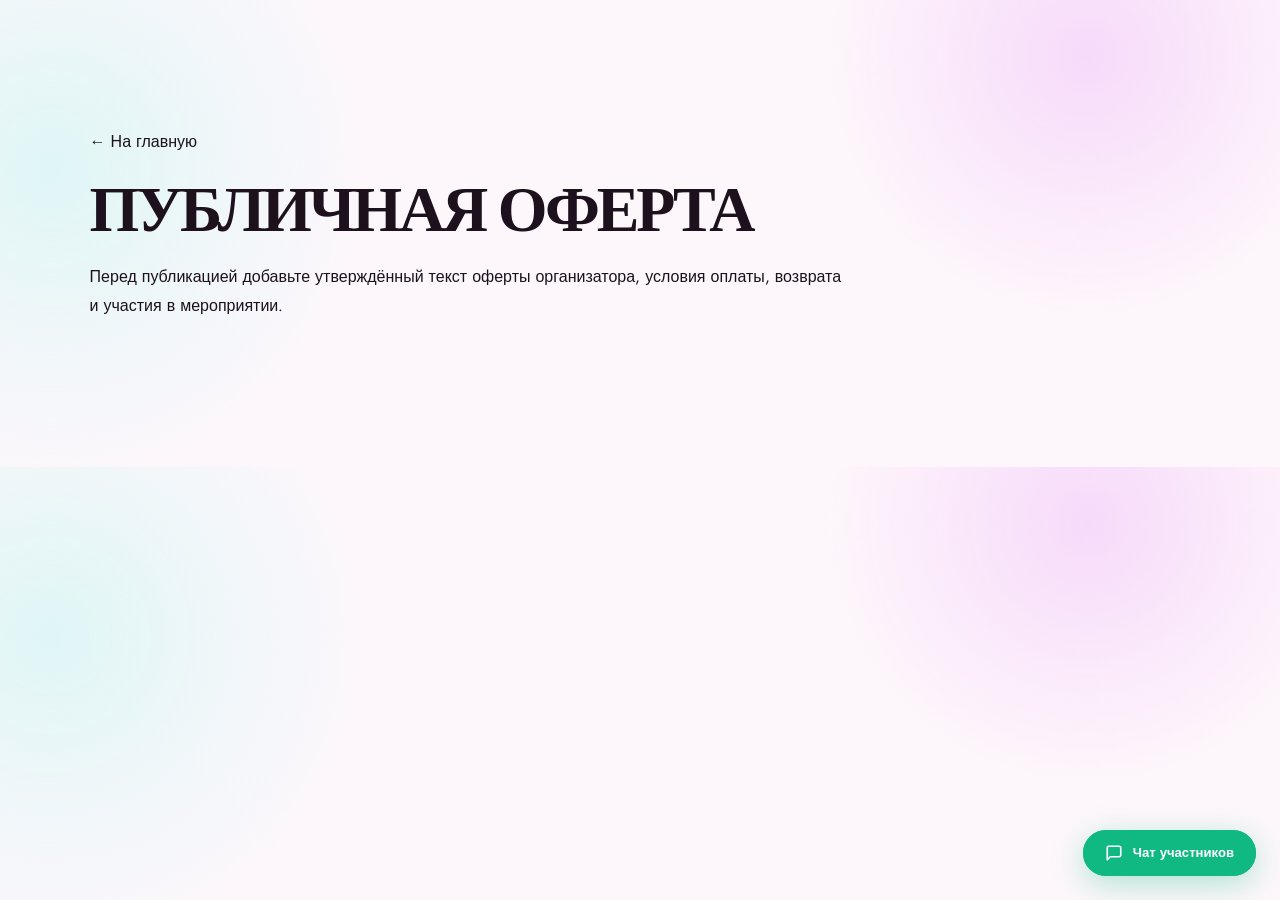
<file: oferta.html>
<!doctype html><html lang="ru"><head>
  <meta charset="UTF-8">
  <meta name="viewport" content="width=device-width, initial-scale=1">
  <!-- Yandex.Metrika counter -->
  <script type="text/javascript">
      (function(m,e,t,r,i,k,a){
          m[i]=m[i]||function(){(m[i].a=m[i].a||[]).push(arguments)};
          m[i].l=1*new Date();
          for (var j = 0; j < document.scripts.length; j++) {if (document.scripts[j].src === r) { return; }}
          k=e.createElement(t),a=e.getElementsByTagName(t)[0],k.async=1,k.src=r,a.parentNode.insertBefore(k,a)
      })(window, document,'script','https://mc.yandex.ru/metrika/tag.js?id=110084527', 'ym');
      ym(110084527, 'init', {ssr:true, webvisor:true, clickmap:true, ecommerce:"dataLayer", referrer: document.referrer, url: location.href, accurateTrackBounce:true, trackLinks:true});
  </script>
  <noscript><div><img src="https://mc.yandex.ru/watch/110084527" style="position:absolute; left:-9999px;" alt="" /></div></noscript>
  <!-- /Yandex.Metrika counter -->
  <title>Публичная оферта — Уик-энд с АУРУМ</title>
  <meta name="description" content="Публичная оферта на участие в психологическом уикенде «Уик-энд с АУРУМ» 25–26 июля на курорте «Утёс», Чебаркуль.">
  <link rel="canonical" href="https://events-aurum.ru/oferta.html">
  <link rel="icon" type="image/svg+xml" href="favicon.svg">
  <link rel="stylesheet" href="css/style.css">
</head><body><main class="section"><a href="index.html">← На главную</a><h1 class="display" style="font-size:4rem">Публичная оферта</h1><p style="max-width:760px;line-height:1.8">Перед публикацией добавьте утверждённый текст оферты организатора, условия оплаты, возврата и участия в мероприятии.</p></main>
  <a class="vk-chat-btn" href="https://vk.me/join/miIJRsCC1pBMFJV9HlQD8tX1qz9hsE_Q5Wo=" target="_blank" rel="noopener noreferrer" aria-label="Открыть чат участников в VK">
    <svg width="18" height="18" viewBox="0 0 24 24" fill="none" stroke="currentColor" stroke-width="2.2" stroke-linecap="round" stroke-linejoin="round" aria-hidden="true"><path d="M21 15a2 2 0 0 1-2 2H7l-4 4V5a2 2 0 0 1 2-2h14a2 2 0 0 1 2 2z"/></svg>
    <span class="vk-btn-text">Чат участников</span>
  </a>
</body></html>
</file>
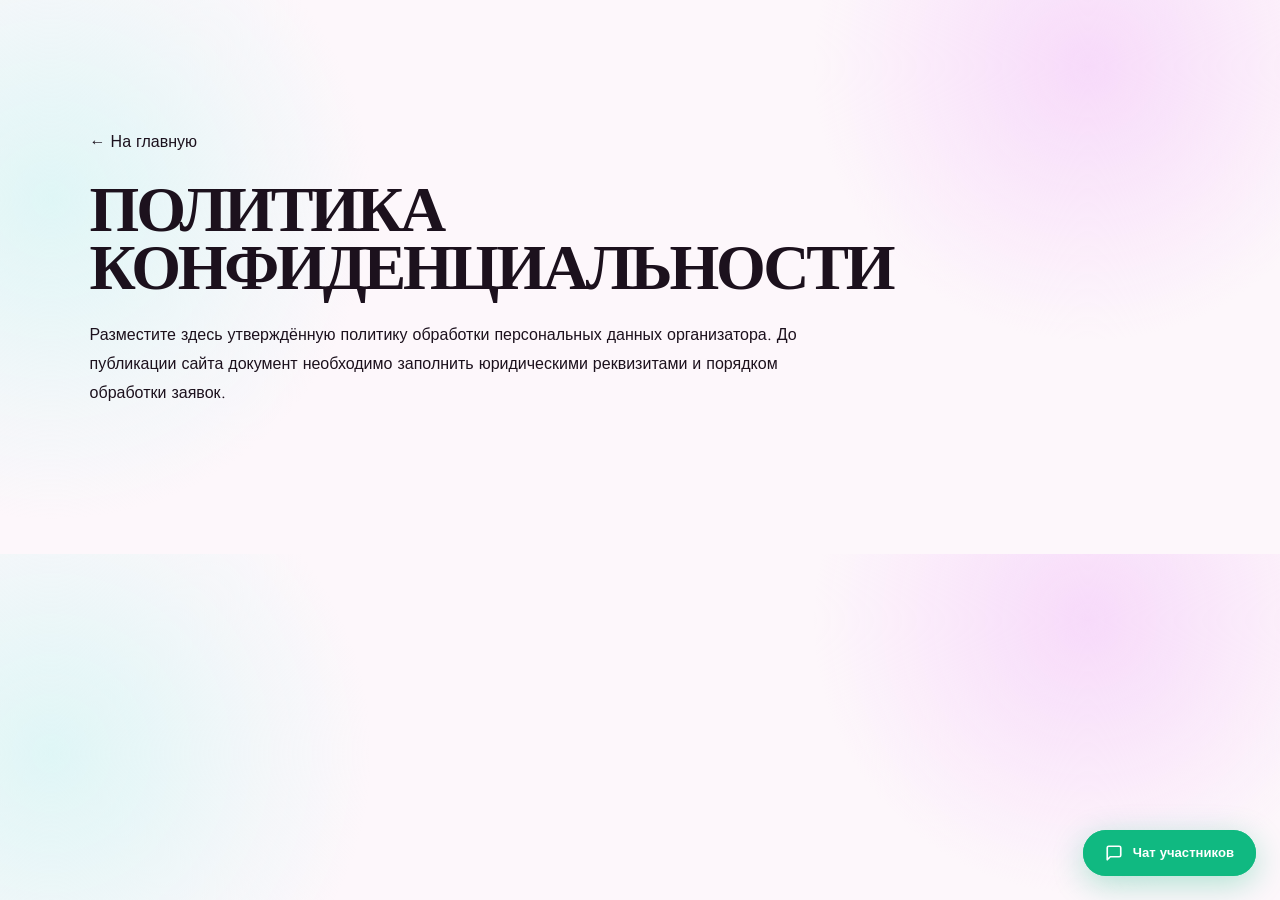
<file: privacy.html>
<!doctype html><html lang="ru"><head>
  <meta charset="UTF-8">
  <meta name="viewport" content="width=device-width, initial-scale=1">
  <!-- Yandex.Metrika counter -->
  <script type="text/javascript">
      (function(m,e,t,r,i,k,a){
          m[i]=m[i]||function(){(m[i].a=m[i].a||[]).push(arguments)};
          m[i].l=1*new Date();
          for (var j = 0; j < document.scripts.length; j++) {if (document.scripts[j].src === r) { return; }}
          k=e.createElement(t),a=e.getElementsByTagName(t)[0],k.async=1,k.src=r,a.parentNode.insertBefore(k,a)
      })(window, document,'script','https://mc.yandex.ru/metrika/tag.js?id=110084527', 'ym');
      ym(110084527, 'init', {ssr:true, webvisor:true, clickmap:true, ecommerce:"dataLayer", referrer: document.referrer, url: location.href, accurateTrackBounce:true, trackLinks:true});
  </script>
  <noscript><div><img src="https://mc.yandex.ru/watch/110084527" style="position:absolute; left:-9999px;" alt="" /></div></noscript>
  <!-- /Yandex.Metrika counter -->
  <title>Политика конфиденциальности — Уик-энд с АУРУМ</title>
  <meta name="description" content="Политика обработки персональных данных Института психологии и развития «АУРУМ».">
  <link rel="canonical" href="https://events-aurum.ru/privacy.html">
  <link rel="icon" type="image/svg+xml" href="favicon.svg">
  <link rel="stylesheet" href="css/style.css">
</head><body><main class="section"><a href="index.html">← На главную</a><h1 class="display" style="font-size:4rem">Политика конфиденциальности</h1><p style="max-width:760px;line-height:1.8">Разместите здесь утверждённую политику обработки персональных данных организатора. До публикации сайта документ необходимо заполнить юридическими реквизитами и порядком обработки заявок.</p></main>
  <a class="vk-chat-btn" href="https://vk.me/join/miIJRsCC1pBMFJV9HlQD8tX1qz9hsE_Q5Wo=" target="_blank" rel="noopener noreferrer" aria-label="Открыть чат участников в VK">
    <svg width="18" height="18" viewBox="0 0 24 24" fill="none" stroke="currentColor" stroke-width="2.2" stroke-linecap="round" stroke-linejoin="round" aria-hidden="true"><path d="M21 15a2 2 0 0 1-2 2H7l-4 4V5a2 2 0 0 1 2-2h14a2 2 0 0 1 2 2z"/></svg>
    <span class="vk-btn-text">Чат участников</span>
  </a>
</body></html>
</file>
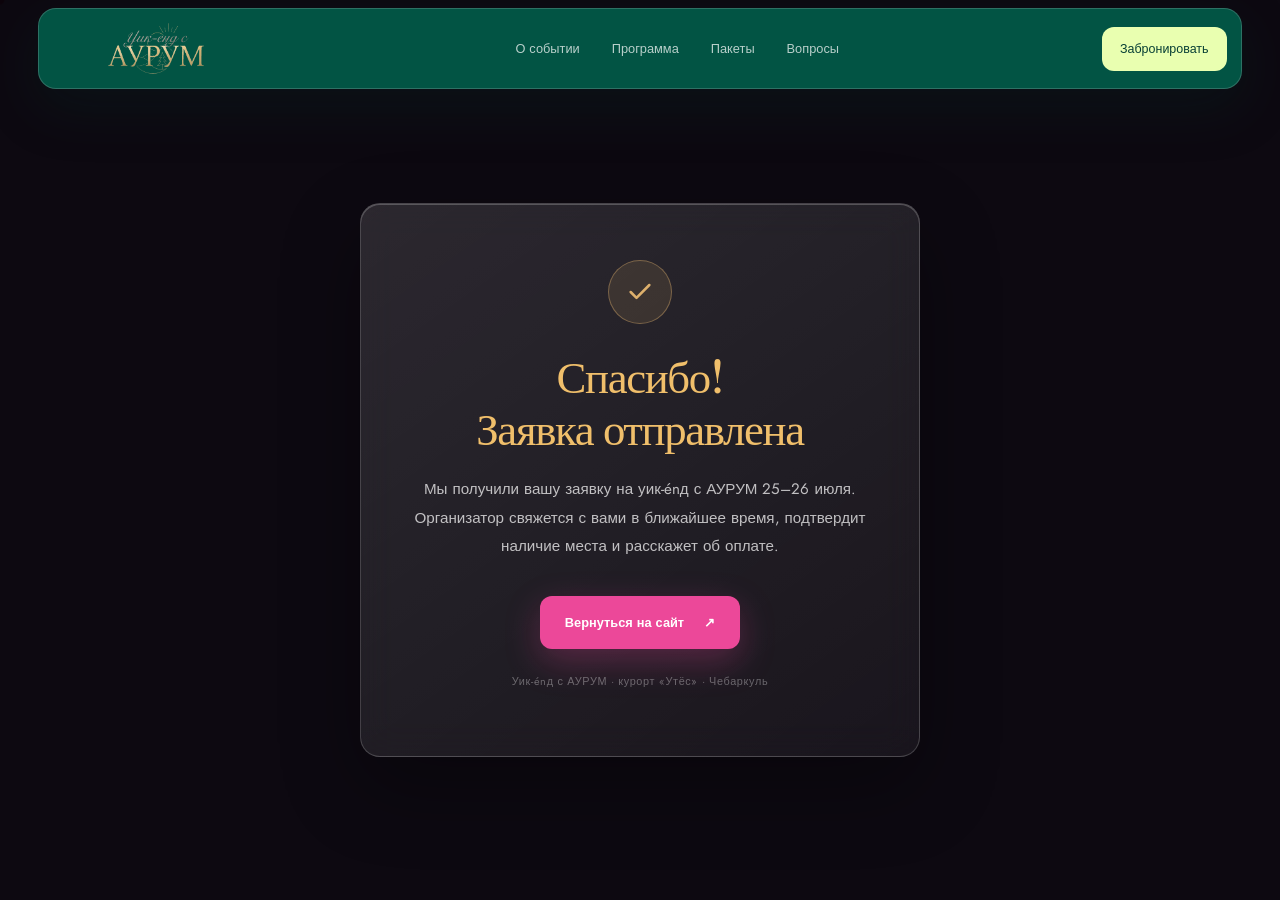
<file: thanks.html>
<!doctype html>
<html lang="ru">
<head>
  <meta charset="UTF-8">
  <meta name="viewport" content="width=device-width, initial-scale=1.0">
  <!-- Yandex.Metrika counter -->
  <script type="text/javascript">
      (function(m,e,t,r,i,k,a){
          m[i]=m[i]||function(){(m[i].a=m[i].a||[]).push(arguments)};
          m[i].l=1*new Date();
          for (var j = 0; j < document.scripts.length; j++) {if (document.scripts[j].src === r) { return; }}
          k=e.createElement(t),a=e.getElementsByTagName(t)[0],k.async=1,k.src=r,a.parentNode.insertBefore(k,a)
      })(window, document,'script','https://mc.yandex.ru/metrika/tag.js?id=110084527', 'ym');
      ym(110084527, 'init', {ssr:true, webvisor:true, clickmap:true, ecommerce:"dataLayer", referrer: document.referrer, url: location.href, accurateTrackBounce:true, trackLinks:true});
  </script>
  <noscript><div><img src="https://mc.yandex.ru/watch/110084527" style="position:absolute; left:-9999px;" alt="" /></div></noscript>
  <!-- /Yandex.Metrika counter -->
  <meta name="robots" content="noindex, nofollow">
  <title>Спасибо — Уик-énд с АУРУМ</title>
  <meta name="theme-color" content="#035b49">

  <!-- Favicons -->
  <link rel="icon" type="image/svg+xml" href="favicon.svg">
  <link rel="icon" type="image/png" sizes="96x96" href="photos/logo-aurum.png">
  <link rel="apple-touch-icon" sizes="180x180" href="photos/aurum_logo.png">


  <link rel="stylesheet" href="css/style.css">
  <script defer src="js/main.js"></script>

  <style>
    .thanks-page {
      min-height: 100svh;
      background: var(--forest-2);
      display: flex;
      align-items: center;
      justify-content: center;
      padding: 120px 20px 60px;
    }

    .thanks-card {
      max-width: 560px;
      width: 100%;
      padding: 56px 48px;
      border-radius: 20px;
      text-align: center;
      color: #fff;
      background: linear-gradient(145deg, rgba(255,255,255,.13), rgba(255,255,255,.05));
      border: 1px solid rgba(255,255,255,.18);
      backdrop-filter: blur(18px);
      box-shadow: inset 0 1px 0 rgba(255,255,255,.22), 0 30px 80px rgba(0,0,0,.32);
    }

    .thanks-icon {
      display: inline-flex;
      align-items: center;
      justify-content: center;
      width: 64px;
      height: 64px;
      border-radius: 50%;
      background: rgba(221,176,108,.12);
      border: 1px solid rgba(221,176,108,.4);
      margin-bottom: 28px;
    }

    .thanks-title {
      font-family: var(--serif);
      font-size: clamp(2rem, 5vw, 2.8rem);
      font-weight: 500;
      letter-spacing: -.03em;
      line-height: 1.15;
      margin: 0 0 20px;
      color: #f0bf6b;
      text-transform: none;
    }

    .thanks-text {
      font-size: .95rem;
      line-height: 1.85;
      color: rgba(255,255,255,.72);
      margin: 0 0 36px;
    }

    .thanks-note {
      margin-top: 24px;
      font-size: .68rem;
      color: rgba(255,255,255,.34);
      letter-spacing: .06em;
    }

    @media (max-width: 500px) {
      .thanks-card { padding: 40px 24px; }
    }
  </style>
</head>
<body>
  <a class="skip-link" href="#main-content">Перейти к содержимому</a>
  <div class="cursor-glow" aria-hidden="true"></div>
  <div class="cursor-dot" aria-hidden="true"></div>

  <header class="site-header scrolled" id="top">
    <a class="brand brand-full" href="https://events-aurum.ru/" aria-label="Уик-énд с АУРУМ — на главную">
      <img src="photos/aurum_logo.png" alt="Уик-énд с АУРУМ" width="154" height="50" decoding="async">
    </a>
    <nav class="nav" aria-label="Основная навигация">
      <a href="https://events-aurum.ru/#about">О событии</a>
      <a href="https://events-aurum.ru/#program">Программа</a>
      <a href="https://events-aurum.ru/#prices">Пакеты</a>
      <a href="https://events-aurum.ru/#faq">Вопросы</a>
    </nav>
    <a class="header-cta" href="https://events-aurum.ru/#booking">Забронировать</a>
    <button class="menu-toggle" type="button" aria-label="Открыть меню" aria-expanded="false">
      <span></span><span></span>
    </button>
  </header>

  <main id="main-content">
    <div class="thanks-page">
      <div class="thanks-card">

        <div class="thanks-icon" aria-hidden="true">
          <svg width="28" height="28" viewBox="0 0 24 24" fill="none"
               stroke="#DDB06C" stroke-width="2.2"
               stroke-linecap="round" stroke-linejoin="round">
            <polyline points="20 6 9 17 4 12"/>
          </svg>
        </div>

        <h1 class="thanks-title">Спасибо!<br>Заявка отправлена</h1>

        <p class="thanks-text">Мы получили вашу заявку на уик-énд с АУРУМ&nbsp;25–26 июля. Организатор свяжется с вами в ближайшее время, подтвердит наличие места и расскажет об оплате.</p>

        <a class="btn btn-primary" href="https://events-aurum.ru/">Вернуться на сайт <span>↗</span></a>

        <p class="thanks-note">Уик-énд с АУРУМ&nbsp;&middot;&nbsp;курорт «Утёс»&nbsp;&middot;&nbsp;Чебаркуль</p>

      </div>
    </div>
  </main>

</body>
</html>
</file>
<file: css/style.css>
﻿@font-face{font-family:'Bodoni Moda';src:url('../fonts/bodoni-moda-v28-latin-500.woff2') format('woff2');font-weight:500;font-style:normal;font-display:swap}
@font-face{font-family:'Bodoni Moda';src:url('../fonts/bodoni-moda-v28-latin-600.woff2') format('woff2');font-weight:600;font-style:normal;font-display:swap}
@font-face{font-family:'Bodoni Moda';src:url('../fonts/bodoni-moda-v28-latin-500italic.woff2') format('woff2');font-weight:500;font-style:italic;font-display:swap}
@font-face{font-family:'Jost';src:url('../fonts/jost-v20-latin_latin-ext-300.woff2') format('woff2');font-weight:300;font-style:normal;font-display:swap}
@font-face{font-family:'Jost';src:url('../fonts/jost-v20-latin_latin-ext-regular.woff2') format('woff2');font-weight:400;font-style:normal;font-display:swap}
@font-face{font-family:'Jost';src:url('../fonts/jost-v20-latin_latin-ext-500.woff2') format('woff2');font-weight:500;font-style:normal;font-display:swap}
@font-face{font-family:'Jost';src:url('../fonts/jost-v20-latin_latin-ext-600.woff2') format('woff2');font-weight:600;font-style:normal;font-display:swap}
@font-face{font-family:'Jost';src:url('../fonts/jost-v20-latin_latin-ext-700.woff2') format('woff2');font-weight:700;font-style:normal;font-display:swap}
:root{--forest:#123c34;--forest-2:#092a25;--cream:#f5f1e8;--paper:#fffdf8;--ink:#15322d;--gold:#d9a84e;--amber:#ef8d45;--sky:#87c3c6;--line:rgba(20,61,53,.16);--serif:'Cormorant Garamond',serif;--sans:'Manrope',sans-serif}
*{box-sizing:border-box}html{scroll-behavior:smooth}body{margin:0;background:var(--cream);color:var(--ink);font-family:var(--sans);overflow-x:hidden}body.menu-open{overflow:hidden}img{display:block;width:100%}a{color:inherit;text-decoration:none}button,input,select{font:inherit}.hidden{display:none!important}.cursor-glow{position:fixed;z-index:0;width:28rem;height:28rem;border-radius:50%;background:radial-gradient(circle,rgba(234,181,84,.12),transparent 68%);transform:translate(-50%,-50%);pointer-events:none;opacity:0;transition:opacity .3s}
.site-header{position:fixed;z-index:50;top:0;left:0;width:100%;display:flex;align-items:center;justify-content:space-between;padding:20px 4.5vw;color:white;transition:.35s}.site-header.scrolled{padding-block:12px;background:rgba(9,42,37,.86);backdrop-filter:blur(18px);border-bottom:1px solid rgba(255,255,255,.1)}.brand{display:flex;align-items:center;gap:10px;font-size:.82rem;font-weight:700;letter-spacing:.18em}.brand img{width:34px;height:34px;object-fit:contain}.nav{display:flex;gap:32px;font-size:.8rem}.nav a{opacity:.78;transition:.2s}.nav a:hover{opacity:1}.header-cta{font-size:.78rem;border-bottom:1px solid;padding:6px 0}.menu-toggle{display:none;background:none;border:0}.menu-toggle span{display:block;width:26px;height:1px;background:#fff;margin:7px}
.hero{position:relative;min-height:100svh;color:white;display:flex;align-items:center;padding:130px 7vw 90px;overflow:hidden}.hero-media{position:absolute;inset:-8%;background:url('../photos/hero-lounger.png') center 55%/cover;will-change:transform}.hero-shade{position:absolute;inset:0;background:linear-gradient(90deg,rgba(4,27,24,.8) 0%,rgba(6,30,27,.32) 55%,rgba(4,20,18,.2)),linear-gradient(0deg,rgba(3,21,18,.7),transparent 45%)}.hero-content{position:relative;z-index:2;max-width:850px}.eyebrow,.section-kicker{text-transform:uppercase;letter-spacing:.18em;font-size:.68rem;font-weight:700;display:flex;align-items:center;gap:12px}.eyebrow span{width:36px;height:1px;background:var(--gold)}h1,.display{font-family:var(--serif);font-weight:500;letter-spacing:-.045em;line-height:.86;margin:26px 0}h1{font-size:clamp(4.4rem,9.8vw,9rem)}h1 em,.display em{font-weight:500;color:#f0bf6b}.hero-lead{max-width:620px;font-size:clamp(1rem,1.4vw,1.22rem);line-height:1.75;color:rgba(255,255,255,.82)}.hero-actions{display:flex;align-items:center;gap:28px;margin-top:36px}.btn{border:0;border-radius:100px;display:inline-flex;align-items:center;justify-content:center;gap:20px;padding:17px 25px;font-weight:700;font-size:.8rem;cursor:pointer;transition:transform .25s,box-shadow .25s,background .25s}.btn:hover{transform:translateY(-3px)}.btn-primary{background:linear-gradient(135deg,#f1bd63,#e88942);color:#17372f;box-shadow:0 12px 35px rgba(226,145,60,.25)}.btn-dark{background:var(--forest);color:white;width:100%}.text-link{display:flex;align-items:center;gap:10px;font-size:.82rem}.play{display:grid;place-items:center;width:36px;height:36px;border:1px solid rgba(255,255,255,.45);border-radius:50%}.glass{background:rgba(255,255,255,.1);border:1px solid rgba(255,255,255,.18);backdrop-filter:blur(18px);box-shadow:0 25px 70px rgba(0,0,0,.16)}.hero-card{position:absolute;z-index:2;right:4vw;bottom:7vh;padding:25px 28px;display:flex;gap:20px;align-items:center;border-radius:4px}.hero-card .card-number{font-family:var(--serif);font-size:3rem;color:#f0bf6b}.hero-card strong{display:block;font-size:.83rem}.hero-card p{font-size:.68rem;opacity:.65;margin:5px 0 0}.scroll-note{position:absolute;z-index:2;left:2.1vw;bottom:7vh;writing-mode:vertical-rl;text-transform:uppercase;letter-spacing:.15em;font-size:.54rem;opacity:.55;display:flex;align-items:center;gap:10px}.scroll-note span{height:42px;width:1px;background:white}.orb{position:absolute;border-radius:50%;filter:blur(18px);opacity:.3;mix-blend-mode:screen;animation:float 9s ease-in-out infinite}.orb-one{width:280px;height:280px;background:#f59b47;right:5%;top:8%}.orb-two{width:190px;height:190px;background:#7ad0d0;left:42%;bottom:4%;animation-delay:-4s}@keyframes float{50%{transform:translate(30px,25px) scale(1.12)}}
.section{padding:130px 7vw}.section-kicker{color:#9c7540}.display{font-size:clamp(3.4rem,6.3vw,6.7rem)}.manifest-grid{display:grid;grid-template-columns:1.35fr .65fr;gap:8vw;align-items:end}.manifest-copy{font-size:1rem;line-height:1.85}.manifest-copy p:first-child{font-size:1.2rem}.experience-grid{margin-top:80px;display:grid;grid-template-columns:repeat(3,1fr);border-top:1px solid var(--line);border-bottom:1px solid var(--line)}.experience-card{padding:40px 40px 42px 0}.experience-card+article{padding-left:40px;border-left:1px solid var(--line)}.experience-card span{font-size:.65rem;color:#ad8145}.experience-card h3{font-family:var(--serif);font-size:2.1rem;margin:18px 0 12px}.experience-card p{font-size:.84rem;line-height:1.7;opacity:.7}
.section-dark{background:var(--forest-2);color:white}.place{display:grid;grid-template-columns:1.05fr .95fr;min-height:760px}.place-image{overflow:hidden}.place-image img{height:100%;object-fit:cover;transition:transform 1.2s}.place-image:hover img{transform:scale(1.035)}.place-copy{padding:110px 7vw 80px;align-self:center}.section-kicker.light{color:#e3b560}.place-copy .display{font-size:clamp(3.4rem,5.4vw,5.8rem)}.place-copy>p{max-width:580px;line-height:1.9;color:rgba(255,255,255,.67)}.place-facts{display:flex;gap:40px;margin-top:60px;border-top:1px solid rgba(255,255,255,.14);padding-top:30px}.place-facts div{display:flex;flex-direction:column}.place-facts strong{font-family:var(--serif);font-size:2.7rem;color:#e3b560}.place-facts span{font-size:.62rem;opacity:.6}
.program-head,.pricing-head{display:grid;grid-template-columns:1fr .45fr;align-items:end;gap:10vw}.program-head>p,.pricing-head>p{line-height:1.8;opacity:.7;margin-bottom:35px}.day-tabs{display:flex;border-bottom:1px solid var(--line);margin:40px 0 55px}.day-tab{display:flex;align-items:center;gap:15px;background:none;border:0;padding:20px 45px 20px 0;margin-right:50px;color:var(--ink);opacity:.35;cursor:pointer;border-bottom:2px solid transparent}.day-tab span{font-family:var(--serif);font-size:3.4rem}.day-tab small{text-align:left;max-width:70px}.day-tab.active{opacity:1;border-color:var(--gold)}.timeline{max-width:980px;margin-left:auto}.timeline-item{position:relative;display:grid;grid-template-columns:20px 1fr;gap:28px;padding:22px 0;border-bottom:1px solid var(--line)}.timeline-item i{width:9px;height:9px;margin-top:9px;border-radius:50%;border:2px solid var(--gold)}.timeline-item span{font-size:.62rem;text-transform:uppercase;letter-spacing:.13em;color:#9e7b49}.timeline-item h3{font-family:var(--serif);font-size:1.65rem;font-weight:600;margin:7px 0}.timeline-item ul{columns:2;padding-left:18px;font-size:.78rem;line-height:2;opacity:.72}.timeline-item.featured{background:rgba(218,169,78,.1);padding:30px 32px;margin-inline:-32px;border-radius:8px}.program-note{text-align:right;font-size:.66rem;opacity:.5;margin-top:20px}
.for-whom{text-align:center}.for-whom .section-kicker{justify-content:center}.audience-list{max-width:1050px;margin:70px auto 0;text-align:left}.audience-row{display:grid;grid-template-columns:80px .5fr 1fr;align-items:center;gap:30px;padding:30px 0;border-top:1px solid var(--line)}.audience-row:last-child{border-bottom:1px solid var(--line)}.audience-row>span{font-size:.62rem;color:#9d7744}.audience-row h3{font-family:var(--serif);font-size:2rem;margin:0}.audience-row p{line-height:1.7;font-size:.85rem;opacity:.68}
.pricing{background:#ebe5d8}.price-grid{display:grid;grid-template-columns:repeat(6,1fr);gap:18px;margin-top:65px;align-items:stretch}.price-card{grid-column:span 2;position:relative;background:var(--paper);padding:30px;border:1px solid rgba(19,60,52,.08);display:flex;flex-direction:column;transition:transform .35s,box-shadow .35s}.price-card:nth-child(4){grid-column:2/span 2}.price-card:hover{transform:translateY(-8px);box-shadow:0 24px 60px rgba(22,60,53,.1)}.featured-price{background:var(--forest);color:white;transform:translateY(-12px)}.featured-price:hover{transform:translateY(-18px)}.popular{position:absolute;top:-28px;left:0;right:0;background:var(--gold);color:var(--forest);padding:8px;text-align:center;text-transform:uppercase;letter-spacing:.16em;font-size:.55rem}.price-top{display:flex;justify-content:space-between;gap:10px;text-transform:uppercase;letter-spacing:.12em;font-size:.57rem}.availability{color:#a16d38;background:#f4e6cd;padding:5px 8px;border-radius:100px;white-space:nowrap}.availability.unlimited{color:#4a7a67;background:#e6eee9}.price-card h3{font-family:var(--serif);font-size:2.1rem;margin:30px 0 12px}.price{font-family:var(--serif);font-size:3.5rem;white-space:nowrap}.price small{font-size:1.5rem}.price-card ul{padding:20px 0 15px;list-style:none;border-top:1px solid var(--line);margin-top:20px;min-height:165px}.price-card li{position:relative;padding:7px 0 7px 20px;font-size:.73rem;line-height:1.4;opacity:.75}.price-card li:before{content:'✦';position:absolute;left:2px;color:#DDB06C;font-weight:700}.room-link{font-size:.69rem;text-decoration:underline;margin:0 0 20px}.featured-price .availability{background:rgba(255,255,255,.12);color:#f1c475}.featured-price ul{border-color:rgba(255,255,255,.15)}.sharing-note{max-width:1050px;margin:70px auto 0;display:grid;grid-template-columns:80px 1fr;gap:28px;align-items:center;padding:32px;border:1px solid var(--line);background:rgba(255,255,255,.32)}.sharing-note>span{display:grid;place-items:center;width:60px;height:60px;border-radius:50%;background:var(--forest);color:white;font-size:1.5rem}.sharing-note h3{font-family:var(--serif);font-size:1.8rem;margin:0 0 8px}.sharing-note p{font-size:.8rem;line-height:1.7;opacity:.68;margin:0}
.faq{display:grid;grid-template-columns:.75fr 1.25fr;gap:9vw}.faq .display{font-size:clamp(3rem,5vw,5.4rem)}.accordion details{border-top:1px solid var(--line)}.accordion details:last-child{border-bottom:1px solid var(--line)}.accordion summary{list-style:none;padding:25px 0;display:flex;justify-content:space-between;align-items:center;font-family:var(--serif);font-size:1.45rem;cursor:pointer}.accordion summary::-webkit-details-marker{display:none}.accordion summary span{font-family:var(--sans);font-size:1.2rem;transition:transform .25s}.accordion details[open] summary span{transform:rotate(45deg)}.accordion p{max-width:650px;margin:-5px 0 25px;font-size:.84rem;line-height:1.75;opacity:.65}
.booking{padding:120px 7vw;display:grid;grid-template-columns:1fr .8fr;gap:10vw;align-items:center;position:relative;overflow:hidden}.booking:before{content:"";position:absolute;width:650px;height:650px;border-radius:50%;background:radial-gradient(circle,rgba(238,161,70,.2),transparent 65%);left:-150px;bottom:-300px}.booking-copy{position:relative}.booking-copy .display{font-size:clamp(3.2rem,5.3vw,5.7rem)}.booking-copy>p{max-width:580px;line-height:1.8;color:rgba(255,255,255,.65)}.booking-form{padding:36px;border-radius:8px}.booking-form>label{display:block;margin-bottom:22px}.booking-form label>span,.booking-form legend{display:block;font-size:.62rem;text-transform:uppercase;letter-spacing:.12em;color:rgba(255,255,255,.62);margin-bottom:9px}.booking-form input,.booking-form select{width:100%;background:rgba(255,255,255,.08);border:1px solid rgba(255,255,255,.16);color:white;padding:14px 15px;outline:none;border-radius:3px}.booking-form select option{color:#17372f}.booking-form input:focus,.booking-form select:focus{border-color:#e8b45b}.booking-form fieldset{border:0;padding:0;margin:0 0 22px}.booking-form .radio{display:inline-block;margin:0 6px 7px 0}.booking-form .radio input{position:absolute;opacity:0}.booking-form .radio span{display:block;text-transform:none;letter-spacing:0;border:1px solid rgba(255,255,255,.17);padding:9px 11px;border-radius:100px;cursor:pointer}.booking-form .radio input:checked+span{background:#e8b45b;color:#17372f;border-color:#e8b45b}.booking-form .consent{display:flex;gap:10px;align-items:flex-start}.booking-form .consent input{width:auto;margin-top:2px}.booking-form .consent span{text-transform:none;letter-spacing:0;line-height:1.45}.booking-form .consent a{text-decoration:underline}.booking-form .btn{width:100%}footer{background:#071e1b;color:white;padding:30px 5vw;display:flex;align-items:center;justify-content:space-between;font-size:.68rem}footer p{opacity:.5}footer>div{display:flex;gap:20px;opacity:.6}
.reveal{opacity:0;transform:translateY(28px);transition:opacity .8s cubic-bezier(.2,.7,.2,1),transform .8s cubic-bezier(.2,.7,.2,1)}.reveal.visible{opacity:1;transform:none}
@media(max-width:1000px){.nav{display:none}.menu-toggle{display:block}.nav.open{position:fixed;inset:0;background:rgba(5,32,28,.97);display:flex;flex-direction:column;align-items:center;justify-content:center;font-family:var(--serif);font-size:2.5rem}.header-cta{display:none}.manifest-grid,.program-head,.pricing-head,.faq,.booking{grid-template-columns:1fr}.manifest-copy{max-width:700px}.place{grid-template-columns:1fr}.place-image{height:600px}.price-grid{grid-template-columns:repeat(2,1fr)}.price-card,.price-card:nth-child(4){grid-column:auto}.featured-price{transform:none}.booking{gap:60px}.booking-form{max-width:700px}.hero-card{display:none}}
@media(max-width:700px){.site-header{padding:14px 20px}.hero{padding:115px 22px 70px}.hero-media{background-position:58% center}.hero-content{margin-top:auto}.hero-actions{align-items:flex-start;flex-direction:column}.scroll-note{display:none}.section{padding:90px 22px}.display{line-height:.92}.manifest-grid{gap:20px}.experience-grid{grid-template-columns:1fr}.experience-card,.experience-card+article{padding:28px 0;border-left:0;border-bottom:1px solid var(--line)}.place-image{height:500px}.place-copy{padding:85px 22px}.place-facts{gap:22px;flex-wrap:wrap}.day-tab{margin-right:18px;padding-right:18px}.timeline-item.featured{margin-inline:-10px;padding:25px 10px}.timeline-item ul{columns:1}.audience-row{grid-template-columns:40px 1fr;gap:12px}.audience-row p{grid-column:2}.price-grid{grid-template-columns:1fr;gap:34px}.price-card,.price-card:nth-child(4){grid-column:1}.featured-price{margin-top:25px}.sharing-note{grid-template-columns:1fr}.booking{padding:90px 22px}.booking-form{padding:24px 18px}.booking-form .radio{display:block}.booking-form .radio span{width:100%}footer{flex-direction:column;gap:20px;text-align:center}.cursor-glow{display:none}}
@media(prefers-reduced-motion:reduce){html{scroll-behavior:auto}.orb{animation:none}.reveal{opacity:1;transform:none;transition:none}.hero-media{transform:none!important}*{transition-duration:.01ms!important}}

/* UI UX Pro Max вЂ” vibrant editorial redesign */
:root{--forest:#18181b;--forest-2:#0b0b0d;--cream:#fafafa;--paper:#fff;--ink:#09090b;--gold:#f6c453;--amber:#ff7a59;--pink:#ec4899;--lime:#d9ff68;--sky:#6ed7dc;--line:rgba(9,9,11,.13);--serif:'Lora',serif;--sans:'Raleway',sans-serif}
body{background:var(--cream);color:var(--ink)}
.site-header{top:14px;left:3vw;width:94vw;padding:10px 14px 10px 20px;color:var(--ink);background:rgba(255,255,255,.9);border:1px solid rgba(255,255,255,.72);border-radius:18px;box-shadow:0 10px 40px rgba(0,0,0,.09);backdrop-filter:blur(20px)}
.site-header.scrolled{top:8px;padding-block:8px;background:rgba(255,255,255,.95);border:1px solid rgba(9,9,11,.08);border-radius:18px}
.brand-full img{width:138px;height:50px;object-fit:contain;mix-blend-mode:multiply}.nav a{opacity:.62}.nav a:hover{opacity:1;color:var(--pink)}
.header-cta{border:0;background:var(--ink);color:#fff;border-radius:12px;padding:13px 18px;transition:.25s}.header-cta:hover{background:var(--pink)}
.hero{padding-top:150px}.hero-shade{background:linear-gradient(90deg,rgba(7,7,9,.84) 0%,rgba(10,10,12,.34) 56%,rgba(4,4,5,.12)),linear-gradient(0deg,rgba(7,7,9,.72),transparent 48%)}
.event-badge{display:inline-flex;align-items:center;gap:10px;margin-bottom:18px;padding:10px 14px;border-radius:100px;background:var(--lime);color:var(--ink);font-size:.69rem;text-transform:uppercase;letter-spacing:.1em;font-weight:800;box-shadow:0 12px 30px rgba(217,255,104,.2)}.event-badge span{color:var(--pink)}
.eyebrow,.section-kicker{font-size:.72rem;font-weight:800}.eyebrow span{background:var(--pink)}
h1,.display{font-family:var(--serif);font-weight:600;letter-spacing:-.05em;line-height:.91}h1{font-family:var(--sans);font-size:clamp(4.2rem,9.2vw,8.6rem);font-weight:800;text-transform:uppercase;letter-spacing:-.075em}h1 em{display:inline-block;font-family:var(--serif);font-weight:500;text-transform:none;letter-spacing:-.05em;color:var(--lime);padding-right:.06em}.display em{color:var(--pink)}
.btn{min-height:48px;border-radius:12px;transition:transform .2s ease-out,box-shadow .2s ease-out,background .2s ease-out}.btn:active{transform:scale(.97)}.btn-primary{background:var(--pink);color:#fff;box-shadow:0 12px 35px rgba(236,72,153,.28)}.btn-primary:hover{background:#d93687}.btn-dark{background:var(--ink)}
.hero-card{border-radius:18px;background:rgba(255,255,255,.14)}.hero-card .card-number{color:var(--lime)}.orb-one{background:var(--pink)}.orb-two{background:var(--sky)}
.section-kicker{color:#b32c72}.experience-grid{border:0;gap:16px}.experience-card,.experience-card+article{padding:30px;border:1px solid var(--line);border-radius:24px;background:white}.experience-card span{display:grid;place-items:center;width:36px;height:36px;border-radius:10px;background:var(--lime);color:var(--ink);font-weight:800}.experience-card:nth-child(2) span{background:#ffd6ea}.experience-card:nth-child(3) span{background:#c9f3f5}
.place{margin:0 2vw;border-radius:32px;overflow:hidden;background:var(--forest-2)}.section-kicker.light{color:var(--lime)}.place-copy .display em{color:#ff91c7}.place-facts strong{color:var(--lime)}
.day-tabs{gap:12px;border:0}.day-tab{min-height:74px;margin:0;padding:14px 22px;border:1px solid var(--line);border-radius:18px;opacity:.55}.day-tab.active{background:var(--ink);color:#fff;border-color:var(--ink)}.day-tab.active span{color:var(--lime)}.timeline-item.featured{background:#f1ffd0;border:1px solid #d4ee8d;border-radius:20px}.timeline-item i{border-color:var(--pink)}
.audience-row{border:1px solid var(--line);border-bottom:1px solid var(--line)!important;border-radius:20px;padding:24px 28px;margin:12px 0;background:#fff;transition:.25s}.audience-row:hover{transform:translateX(8px);border-color:var(--pink)}
.pricing{background:#f1f1f2}.price-card{border-radius:24px;border:1px solid var(--line);overflow:hidden}.featured-price{background:var(--ink)}.popular{top:0;position:relative;margin:-30px -30px 25px;background:var(--lime);font-weight:800}.availability{background:#fff0d7}.availability.unlimited{background:#e7f8bd}.sharing-note{border-radius:24px;background:white}.sharing-note>span{background:var(--pink)}
.accordion details{border:1px solid var(--line);border-radius:16px;padding:0 20px;margin:10px 0;background:white}.accordion details:last-child{border-bottom:1px solid var(--line)}
.booking{margin:0 2vw 2vw;border-radius:32px;background:var(--forest-2)}.booking-form{border-radius:24px}.booking-form input,.booking-form select{min-height:48px}.booking-form .radio span{min-height:44px;display:flex;align-items:center}.booking-form .radio input:checked+span{background:var(--lime);color:var(--ink);border-color:var(--lime)}
:focus-visible{outline:3px solid var(--pink);outline-offset:3px}footer .brand-full img{background:#fff;border-radius:10px;padding:4px;width:120px}
@media(max-width:700px){.site-header{top:8px;left:12px;width:calc(100% - 24px);padding:7px 10px 7px 14px}.brand-full img{width:112px;height:44px}.menu-toggle span{background:var(--ink)}.hero{padding-top:110px}.event-badge{font-size:.58rem}h1{font-size:clamp(3.6rem,17vw,5.4rem)}.place,.booking{margin-inline:0;border-radius:0}.experience-grid{gap:12px}.day-tabs{flex-direction:column}.day-tab{width:100%;margin:0}.audience-row:hover{transform:none}}

/* Immersive liquid-glass layer */
:root{--pink:#ec4899;--violet:#8b5cf6;--blush:#f9a8d4;--lime:#e9ffb0;--cream:#fdf7fb;--forest:#17121b;--forest-2:#0d0911;--ink:#1c111d;--serif:'Bodoni Moda',serif;--sans:'Jost',sans-serif}
body{background:radial-gradient(circle at 85% 12%,#f7dafa 0,transparent 23%),radial-gradient(circle at 4% 36%,#dff6f6 0,transparent 25%),var(--cream)}
.cursor-dot{position:fixed;z-index:1001;width:9px;height:9px;border-radius:50%;background:var(--pink);pointer-events:none;transform:translate(-50%,-50%);mix-blend-mode:multiply;transition:width .2s,height .2s,background .2s}.cursor-dot.active{width:42px;height:42px;background:rgba(233,255,176,.72);backdrop-filter:blur(4px)}
.cursor-glow{z-index:1;width:34rem;height:34rem;background:radial-gradient(circle,rgba(174,111,255,.13),rgba(236,72,153,.05) 38%,transparent 70%);filter:blur(10px)}
.hero-media{background-image:url('../photos/hero-lounger.png');filter:saturate(.92) contrast(1.02)}.hero-content{max-width:980px}.hero-shade{background:linear-gradient(90deg,rgba(10,7,13,.84),rgba(20,8,24,.28) 62%,rgba(9,7,12,.14)),radial-gradient(circle at 70% 10%,rgba(139,92,246,.2),transparent 34%),linear-gradient(0deg,rgba(11,7,14,.76),transparent 55%)}
.event-badge{background:rgba(255,255,255,.13);color:white;border:1px solid rgba(255,255,255,.28);backdrop-filter:blur(20px);box-shadow:inset 0 1px 0 rgba(255,255,255,.3),0 18px 60px rgba(139,92,246,.18)}.event-badge span{color:#ff82c1}
h1{font-family:var(--sans);font-weight:500;letter-spacing:-.07em;line-height:.82}h1 em{font-family:var(--serif);font-style:italic;color:#f5bedc;text-transform:none;font-weight:500;text-shadow:0 8px 50px rgba(236,72,153,.25)}
.hero-lead{font-size:clamp(1.04rem,1.35vw,1.28rem);max-width:660px}.hero-card{background:linear-gradient(135deg,rgba(255,255,255,.2),rgba(255,255,255,.07));box-shadow:inset 0 1px 0 rgba(255,255,255,.34),0 30px 80px rgba(0,0,0,.22)}
.scene-3d{position:absolute;z-index:2;inset:0;pointer-events:none;perspective:900px}.glass-sphere,.glass-pearl,.glass-ring{position:absolute;will-change:transform;transform-style:preserve-3d}.glass-sphere{right:8vw;top:20vh;width:190px;height:190px;border-radius:50%;background:radial-gradient(circle at 30% 25%,rgba(255,255,255,.9),rgba(248,173,218,.5) 18%,rgba(124,82,211,.26) 48%,rgba(255,255,255,.04) 70%);box-shadow:inset -25px -35px 65px rgba(76,30,114,.38),inset 18px 12px 38px rgba(255,255,255,.5),0 45px 90px rgba(43,14,59,.38);backdrop-filter:blur(5px);animation:levitate 8s ease-in-out infinite}.glass-ring{right:28vw;bottom:13vh;width:120px;height:120px;border-radius:50%;border:26px solid rgba(255,255,255,.2);box-shadow:inset 8px 8px 18px rgba(255,255,255,.46),inset -8px -12px 22px rgba(205,97,178,.32),0 24px 50px rgba(0,0,0,.22);backdrop-filter:blur(6px);animation:spin-float 12s linear infinite}.glass-pearl{right:4vw;bottom:8vh;width:56px;height:56px;border-radius:50%;background:radial-gradient(circle at 30% 25%,#fff,#f9a8d4 42%,#8b5cf6);box-shadow:0 20px 45px rgba(139,92,246,.45);animation:levitate 6s ease-in-out infinite reverse}@keyframes levitate{0%,100%{transform:translate3d(0,0,0) rotate(-5deg)}50%{transform:translate3d(0,-28px,30px) rotate(8deg)}}@keyframes spin-float{0%{transform:rotateX(65deg) rotateZ(0deg) translateY(0)}50%{transform:rotateX(48deg) rotateZ(180deg) translateY(-18px)}100%{transform:rotateX(65deg) rotateZ(360deg) translateY(0)}}
.marquee{position:relative;z-index:4;overflow:hidden;background:var(--pink);color:white;padding:18px 0;transform:rotate(-1.2deg) scale(1.02);box-shadow:0 18px 55px rgba(236,72,153,.18)}.marquee-track{width:max-content;display:flex;align-items:center;gap:28px;animation:marquee 24s linear infinite}.marquee span{font-size:clamp(1.1rem,2.1vw,2rem);font-weight:500;letter-spacing:.08em}.marquee i{font-family:var(--serif);font-size:1.6rem;color:#e9ffb0}@keyframes marquee{to{transform:translateX(-50%)}}
.manifest{position:relative;padding-top:160px}.manifest:before{content:'';position:absolute;right:-5vw;top:8%;width:380px;height:380px;border-radius:44% 56% 68% 32%/45% 38% 62% 55%;background:linear-gradient(135deg,rgba(249,168,212,.26),rgba(139,92,246,.12));filter:blur(2px);animation:morph 9s ease-in-out infinite}@keyframes morph{50%{border-radius:63% 37% 36% 64%/35% 58% 42% 65%;transform:rotate(12deg) scale(1.05)}}
.karaoke span{color:rgba(28,17,29,.16);background:linear-gradient(90deg,var(--ink) 50%,rgba(28,17,29,.16) 50%) 100%/200% 100%;background-clip:text;-webkit-background-clip:text;transition:background-position .65s cubic-bezier(.2,.7,.2,1)}.karaoke span.lit{background-position:0}.karaoke em span{background-image:linear-gradient(90deg,var(--pink) 50%,rgba(236,72,153,.18) 50%)}
.experience-card{position:relative;overflow:hidden;background:linear-gradient(145deg,rgba(255,255,255,.92),rgba(255,255,255,.54));backdrop-filter:blur(18px);box-shadow:0 25px 70px rgba(92,48,94,.08);transition:transform .45s cubic-bezier(.2,.8,.2,1),box-shadow .45s}.experience-card:hover{transform:translateY(-12px) rotateX(2deg);box-shadow:0 38px 90px rgba(92,48,94,.15)}.experience-card:after{content:'';position:absolute;width:130px;height:130px;border-radius:50%;right:-55px;top:-58px;background:radial-gradient(circle,#f9a8d4,transparent 70%);opacity:.42}
.place{background:radial-gradient(circle at 80% 25%,rgba(139,92,246,.24),transparent 32%),var(--forest-2);box-shadow:0 45px 120px rgba(41,19,46,.2)}.place-image{margin:22px;border-radius:42% 58% 38% 62%/52% 32% 68% 48%;height:calc(100% - 44px);transform:rotate(-1.5deg);box-shadow:0 35px 90px rgba(0,0,0,.35)}
.timeline-item.featured{background:linear-gradient(135deg,rgba(249,168,212,.22),rgba(139,92,246,.1));border-color:rgba(236,72,153,.3);backdrop-filter:blur(12px)}
.price-card{background:linear-gradient(150deg,rgba(255,255,255,.94),rgba(255,255,255,.58));backdrop-filter:blur(20px);box-shadow:0 24px 70px rgba(50,24,57,.08)}.featured-price{background:radial-gradient(circle at 90% 0,rgba(236,72,153,.45),transparent 35%),var(--forest-2)}
.booking{background:radial-gradient(circle at 4% 80%,rgba(236,72,153,.35),transparent 25%),radial-gradient(circle at 96% 0,rgba(139,92,246,.3),transparent 26%),var(--forest-2)}.booking-form{background:linear-gradient(145deg,rgba(255,255,255,.15),rgba(255,255,255,.06));box-shadow:inset 0 1px 0 rgba(255,255,255,.28),0 30px 100px rgba(0,0,0,.28)}
@media(max-width:1000px){.glass-sphere{right:-40px;top:24vh;width:140px;height:140px}.glass-ring{right:8vw}.scene-3d{opacity:.75}}
@media(max-width:700px){.cursor-dot{display:none}.scene-3d{opacity:.48}.glass-sphere{width:100px;height:100px;right:-30px;top:22vh}.glass-ring{width:70px;height:70px;border-width:16px;right:10px;bottom:20vh}.glass-pearl{display:none}.marquee{padding:13px 0}.manifest:before{width:220px;height:220px}.place-image{margin:16px;height:468px;border-radius:80px 28px 90px 24px}}
@media(prefers-reduced-motion:reduce){.scene-3d *,.marquee-track,.manifest:before{animation:none!important}.cursor-dot{display:none}}

/* Emerald brand header + host */
.site-header,.site-header.scrolled{background:rgba(3,91,73,.93);border-color:rgba(255,255,255,.17);box-shadow:0 18px 55px rgba(0,55,45,.22)}.site-header .brand-full{background:rgba(255,255,255,.94);border-radius:12px;padding:2px 10px}.site-header .brand-full img{width:142px;height:46px}.site-header .nav a{color:#fff;opacity:.72}.site-header .nav a:hover{color:#e9ffb0;opacity:1}.site-header .header-cta{background:#e9ffb0;color:#073f35}.site-header .header-cta:hover{background:#fff}.site-header .menu-toggle span{background:#fff}
.host{display:grid;grid-template-columns:.9fr 1.1fr;gap:10vw;align-items:center;overflow:hidden}.host-visual{position:relative;min-height:720px}.host-visual:before{content:'';position:absolute;width:460px;height:460px;border-radius:50%;background:radial-gradient(circle at 35% 25%,#f9a8d4,#8b5cf6 55%,transparent 72%);filter:blur(10px);left:-60px;top:80px;opacity:.42}.host-blob{position:absolute;inset:20px 30px 20px 0;border-radius:44% 56% 48% 52%/34% 40% 60% 66%;overflow:hidden;transform:rotate(-2deg);box-shadow:0 42px 110px rgba(56,25,66,.23)}.host-blob img{height:100%;object-fit:cover;object-position:center 32%;transform:scale(1.03)}.host-float{position:absolute;z-index:2;padding:18px 22px;border-radius:18px;color:#fff;background:rgba(20,11,24,.4);display:flex;flex-direction:column}.host-float strong{font-family:var(--serif);font-size:2.1rem;color:#e9ffb0}.host-float span{font-size:.66rem;text-transform:uppercase;letter-spacing:.11em}.host-float-one{right:-30px;top:110px;animation:levitate 7s ease-in-out infinite}.host-float-two{left:-20px;bottom:100px;animation:levitate 8s ease-in-out infinite reverse}.host-lead{font-size:1.18rem;line-height:1.75;max-width:670px}.host-facts{display:grid;grid-template-columns:1fr 1fr;gap:0;margin:38px 0;padding:0;list-style:none;border-top:1px solid var(--line)}.host-facts li{position:relative;padding:18px 20px 18px 28px;border-bottom:1px solid var(--line);font-size:.82rem;line-height:1.5}.host-facts li:before{content:'✦';position:absolute;left:0;color:#DDB06C;font-weight:700;margin-right:10px}.text-arrow{display:inline-flex;align-items:center;gap:18px;font-weight:600;border-bottom:1px solid;padding-bottom:8px}.text-arrow span{color:var(--pink);font-size:1.3rem}
@media(max-width:1000px){.host{grid-template-columns:1fr}.host-visual{min-height:680px;max-width:650px;width:100%}.host-copy{max-width:760px}.host-float-one{right:0}}
@media(max-width:700px){.site-header .brand-full img{width:104px;height:38px}.site-header .brand-full{padding-inline:7px}.host-visual{min-height:520px}.host-blob{inset:10px 0;border-radius:100px 30px 120px 30px}.host-float{padding:12px 15px}.host-float strong{font-size:1.55rem}.host-float-one{top:55px;right:-8px}.host-float-two{left:-5px;bottom:48px}.host-facts{grid-template-columns:1fr}}
.hero-media{background-image:url('../photos/hero-lounger.png');background-position:center 48%}
.site-header .brand-full{background:transparent!important;border-radius:0!important;padding:0!important}.site-header .brand-full img{width:154px;height:50px;mix-blend-mode:multiply;filter:brightness(1.28) saturate(1.35)}

/* 3D flip cards */
.flip-card{height:330px;padding:0!important;border:0!important;background:transparent!important;box-shadow:none!important;overflow:visible!important;perspective:1100px;cursor:pointer}.flip-card:after{display:none}.flip-inner{position:relative;width:100%;height:100%;transform-style:preserve-3d;transition:transform .72s cubic-bezier(.2,.75,.2,1)}.flip-card:hover .flip-inner,.flip-card:focus .flip-inner,.flip-card.is-flipped .flip-inner{transform:rotateY(180deg)}.flip-face{position:absolute;inset:0;display:flex;flex-direction:column;padding:34px;border-radius:28px;backface-visibility:hidden;-webkit-backface-visibility:hidden;border:1px solid rgba(9,9,11,.12);background:linear-gradient(145deg,rgba(255,255,255,.97),rgba(255,255,255,.7));box-shadow:0 28px 80px rgba(54,21,62,.1);overflow:hidden}.flip-face:before{content:'';position:absolute;width:170px;height:170px;border-radius:50%;right:-80px;top:-90px;background:#d9ff68;filter:blur(28px);opacity:.38}.flip-front b{font-size:.62rem;text-transform:uppercase;letter-spacing:.12em;margin-top:auto;color:#8a3b6a}.flip-back{transform:rotateY(180deg);background:radial-gradient(circle at 82% 12%,rgba(255,255,255,.58),transparent 30%),linear-gradient(135deg,#dcff76,#bdf53b);border-color:#aada26;box-shadow:0 0 0 1px rgba(203,255,70,.55),0 25px 90px rgba(189,245,59,.52)}.flip-back:before{background:#fff;opacity:.46}.flip-back h3{font-size:2rem}.flip-back p{font-size:.88rem;line-height:1.8;color:#26310a;opacity:.88}.flip-card:hover,.flip-card:focus{transform:none;box-shadow:none}.promise-line{margin:55px 0 0;display:grid;grid-template-columns:.42fr 1fr;align-items:center;gap:32px;padding:32px 0;border-top:1px solid var(--line);border-bottom:1px solid var(--line)}.promise-line span{text-transform:uppercase;letter-spacing:.16em;font-size:.65rem;color:var(--pink)}.promise-line strong{font-family:var(--serif);font-size:clamp(1.7rem,3vw,3rem);font-weight:500;line-height:1.2}
@media(max-width:700px){.flip-card{height:340px}.flip-face{padding:28px}.flip-card:hover .flip-inner{transform:none}.flip-card.is-flipped .flip-inner,.flip-card:focus .flip-inner{transform:rotateY(180deg)}.promise-line{grid-template-columns:1fr;gap:14px}}
.site-header .brand-full img{mix-blend-mode:normal!important;filter:none!important}

/* Program interaction cue */
.date-hint{display:flex;align-items:center;gap:14px;margin:-35px 0 38px;justify-content:flex-start;color:#6d5b70;font-size:.68rem;text-transform:uppercase;letter-spacing:.12em}.date-hint-track{position:relative;width:92px;height:4px;border-radius:10px;background:linear-gradient(90deg,rgba(236,72,153,.2),rgba(139,92,246,.28));overflow:visible}.date-hint-track:before,.date-hint-track:after{content:'';position:absolute;top:50%;width:8px;height:8px;border:1px solid var(--pink);border-radius:50%;transform:translateY(-50%)}.date-hint-track:before{left:0}.date-hint-track:after{right:0}.date-hint-track i{position:absolute;top:50%;left:0;width:15px;height:15px;border-radius:50%;background:#d9ff68;box-shadow:0 0 0 5px rgba(217,255,104,.22),0 0 24px #bdf53b;transform:translateY(-50%);animation:date-slide 1.8s cubic-bezier(.65,0,.35,1) infinite alternate}@keyframes date-slide{to{left:calc(100% - 15px)}}


/* Water-like accommodation callout */
.sharing-note{position:relative;overflow:hidden;transform:scale(.96);transform-origin:center;transition:transform .35s ease-out,box-shadow .4s;background:linear-gradient(115deg,rgba(255,255,255,.92),rgba(203,246,247,.84),rgba(225,207,255,.78),rgba(217,255,104,.62),rgba(255,255,255,.92));background-size:300% 300%;animation:water-shift 7s ease-in-out infinite;box-shadow:0 25px 80px rgba(90,131,170,.14)}.sharing-note:after{content:'';position:absolute;inset:-80%;background:repeating-radial-gradient(ellipse at 50% 50%,transparent 0 14px,rgba(255,255,255,.22) 15px 17px,transparent 18px 34px);transform:rotate(18deg);animation:water-ripple 11s linear infinite;pointer-events:none}.sharing-note>*{position:relative;z-index:2}.sharing-note.is-focused{box-shadow:0 38px 110px rgba(139,92,246,.24),0 0 50px rgba(217,255,104,.2)}@keyframes water-shift{0%,100%{background-position:0 50%}50%{background-position:100% 50%}}@keyframes water-ripple{to{transform:rotate(18deg) translate(80px,50px)}}

footer{padding:30px 5vw;gap:28px}.footer-mark{flex:0 0 auto;width:72px;height:72px;border-radius:50%;display:grid;place-items:center;background:transparent}.footer-mark img{width:72px;height:72px;object-fit:contain}.footer-mark:hover{transform:rotate(8deg) scale(1.06)}footer p{line-height:1.65}footer p strong{color:#fff;font-weight:500}footer p a{text-decoration:underline;text-underline-offset:4px}
@media(max-width:700px){.date-hint{margin:-20px 0 30px;font-size:.58rem}.date-hint-track{width:68px}.sharing-note{transform:scale(1)}footer{gap:16px}.footer-mark,.footer-mark img{width:64px;height:64px}}
@media(prefers-reduced-motion:reduce){.date-hint-track i,.sharing-note,.sharing-note:after{animation:none!important}}

/* Experts + participant chat CTA */
.chat-cta{display:inline-flex;align-items:center;justify-content:center;gap:16px;min-height:50px;padding:15px 23px;border-radius:14px;background:#EC4899;color:#fff;font-family:var(--sans);font-size:.78rem;font-weight:700;line-height:1.2;box-shadow:0 14px 38px rgba(236,72,153,.3);transition:transform .25s ease,background-color .25s ease,box-shadow .25s ease}.chat-cta:hover{background:#DB2777;color:#fff;transform:scale(1.055);box-shadow:0 19px 48px rgba(219,39,119,.4)}.chat-cta:active{transform:scale(.98)}.chat-cta:focus-visible{outline:3px solid #fff;outline-offset:3px}.hero-actions{flex-wrap:wrap}.hero-actions .chat-cta{border:1px solid rgba(255,255,255,.14)}
.experts{position:relative;background:radial-gradient(circle at 90% 10%,rgba(236,72,153,.13),transparent 28%),radial-gradient(circle at 6% 78%,rgba(217,255,104,.16),transparent 25%),var(--cream);overflow:hidden}.experts-head{display:grid;grid-template-columns:.34fr 1fr .65fr;gap:40px;align-items:end;margin-bottom:58px}.experts-head .display{margin:0}.experts-head>p{max-width:480px;margin:0 0 12px;font-size:.95rem;line-height:1.75;color:rgba(28,17,29,.7)}.experts-grid{display:grid;grid-template-columns:repeat(3,minmax(0,1fr));gap:22px}.expert-card{position:relative;min-width:0;border:1px solid rgba(28,17,29,.12);border-radius:28px;background:linear-gradient(145deg,rgba(255,255,255,.96),rgba(255,255,255,.7));box-shadow:0 26px 75px rgba(60,30,66,.1);overflow:hidden;transition:transform .35s cubic-bezier(.2,.75,.2,1),box-shadow .35s ease}.expert-card:hover{transform:translateY(-9px);box-shadow:0 36px 90px rgba(60,30,66,.17),0 0 42px rgba(217,255,104,.2)}.expert-card img{display:block;width:100%;height:auto;aspect-ratio:613/720;object-fit:cover;object-position:center 22%;border-radius:0 0 42% 42%/0 0 12% 12%;background:#e8e4df}.expert-card-copy{padding:28px 28px 32px}.expert-card h3{margin:0 0 10px;font-family:var(--serif);font-size:clamp(1.65rem,2.1vw,2.25rem);font-weight:500;line-height:1.05}.expert-role{min-height:3.2em;margin:0 0 17px!important;color:#9f2869!important;font-size:.77rem!important;font-weight:700;text-transform:uppercase;letter-spacing:.055em}.expert-card-copy>p:last-child{margin:0;font-size:.83rem;line-height:1.7;color:rgba(28,17,29,.68)}
.final-chat-cta{padding-top:72px;padding-bottom:72px}.final-chat-inner{display:flex;align-items:center;justify-content:space-between;gap:40px;padding:42px 48px;border:1px solid rgba(28,17,29,.12);border-radius:30px;background:linear-gradient(120deg,rgba(255,255,255,.96),rgba(249,168,212,.2),rgba(217,255,104,.24));box-shadow:0 26px 80px rgba(70,34,78,.12)}.final-chat-inner span{display:block;margin-bottom:9px;color:#a42d70;font-size:.67rem;font-weight:700;text-transform:uppercase;letter-spacing:.13em}.final-chat-inner h2{max-width:720px;margin:0;font-family:var(--serif);font-size:clamp(1.8rem,3.3vw,3.4rem);font-weight:500;line-height:1.1}.final-chat-inner .chat-cta{flex:0 0 auto}
@media(max-width:1000px){.experts-head{grid-template-columns:1fr}.experts-head>p{max-width:700px}.experts-grid{grid-template-columns:repeat(3,minmax(0,1fr));gap:14px}.expert-card-copy{padding:22px}.final-chat-inner{align-items:flex-start;flex-direction:column}}
@media(max-width:700px){.hero-actions .chat-cta{width:100%;max-width:330px}.experts-grid{grid-template-columns:1fr;gap:24px}.expert-card{max-width:520px;margin-inline:auto}.expert-card img{aspect-ratio:613/760}.expert-role{min-height:0}.final-chat-cta{padding-top:50px;padding-bottom:50px}.final-chat-inner{padding:30px 24px;border-radius:24px}.final-chat-inner .chat-cta{width:100%}}
@media(prefers-reduced-motion:reduce){.chat-cta,.expert-card{transition:none}.chat-cta:hover{transform:none}.expert-card:hover{transform:none}}

/* ============================================================
   ADAPTIVE PATCH вЂ” June 2026
   ============================================================ */

/* 1. В«РќРµ РїСЂРѕСЃС‚Рѕ РѕС‚РґРѕС…РЅСѓС‚СЊВ» вЂ” prominent accent phrase */
.promise-line {
  grid-template-columns: auto 1fr;
  gap: clamp(24px, 4vw, 56px);
  align-items: center;
}
.promise-line > span {
  font-size: clamp(1.5rem, 3.2vw, 2.8rem);
  letter-spacing: .04em;
  text-transform: uppercase;
  line-height: 1.1;
  font-weight: 700;
  color: var(--pink);
}

/* 2. Logo вЂ” 25% larger across all breakpoints */
.site-header .brand-full img {
  width: 193px !important;
  height: auto !important;
  max-height: 63px;
  object-fit: contain;
}
@media (max-width: 1000px) {
  .site-header .brand-full img {
    width: 172px !important;
    height: auto !important;
    max-height: 58px;
  }
}
@media (max-width: 700px) {
  .site-header .brand-full img {
    width: 130px !important;
    height: auto !important;
    max-height: 50px;
  }
}

/* ===== PHOTO-STORY: РѕР±С‚РµРєР°РµРјС‹Рµ С„РѕС‚Рѕ + РїРѕРґРїРёСЃРё РЅР° С†РІРµС‚РЅС‹С… РїР»Р°С€РєР°С… ===== */
.photo-story{
  display:grid;
  grid-template-columns:repeat(3,1fr);
  gap:36px 30px;
  max-width:1200px;
  margin:0 auto;
  padding:56px 24px;
}
.photo-tile{
  display:flex;
  flex-direction:column;
  align-items:center;
  gap:16px;
}
.photo-tile img{
  width:100%;
  aspect-ratio:1/1;
  object-fit:cover;
  display:block;
  box-shadow:0 14px 36px rgba(3,91,73,.16);
  transition:border-radius .5s ease, transform .4s ease;
}
.photo-tile.tall img{ aspect-ratio:1/1; }

/* РћР±С‚РµРєР°РµРјС‹Рµ blob-С„РѕСЂРјС‹ вЂ” Сѓ РєР°Р¶РґРѕРіРѕ С„РѕС‚Рѕ СЃРІРѕСЏ */
.photo-tile:nth-child(1) img{ border-radius:70% 30% 65% 35% / 35% 60% 40% 65%; }
.photo-tile:nth-child(2) img{ border-radius:30% 70% 28% 72% / 68% 30% 70% 32%; }
.photo-tile:nth-child(3) img{ border-radius:65% 35% 80% 20% / 25% 75% 28% 72%; }
.photo-tile:nth-child(4) img{ border-radius:25% 75% 38% 62% / 72% 28% 75% 25%; }
.photo-tile:nth-child(5) img{ border-radius:75% 25% 68% 32% / 32% 70% 30% 68%; }
.photo-tile:nth-child(6) img{ border-radius:32% 68% 22% 78% / 65% 35% 72% 28%; }
.photo-tile:hover img{ transform:scale(1.03); border-radius:50%; }

/* РџР»Р°С€РєРё СЃ РїРѕРґРїРёСЃСЏРјРё */
.photo-tile span{
  display:inline-block;
  padding:11px 28px;
  border-radius:999px;
  font-weight:800;
  font-size:clamp(15px,1.6vw,20px);
  letter-spacing:.4px;
  color:#fff;
  white-space:nowrap;
  box-shadow:0 8px 20px rgba(3,91,73,.20);
  transition:transform .35s ease;
}
.photo-tile:hover span{ transform:rotate(0deg) scale(1.06)!important; }

/* Р¦РІРµС‚Р° РіР°РјРјС‹ СЃР°Р№С‚Р° + С…Р°РѕС‚РёС‡РЅС‹Рµ РЅР°РєР»РѕРЅС‹ */
.photo-tile:nth-child(1) span{ background:#035b49; transform:rotate(-4deg); }
.photo-tile:nth-child(2) span{ background:#557C4D; transform:rotate(3deg); }
.photo-tile:nth-child(3) span{ background:#DDB06C; color:#3a2a10; transform:rotate(-2.5deg); }
.photo-tile:nth-child(4) span{ background:#06755e; transform:rotate(4deg); }
.photo-tile:nth-child(5) span{ background:#c79a4f; color:#3a2a10; transform:rotate(-3.5deg); }
.photo-tile:nth-child(6) span{ background:#6b8e7a; transform:rotate(2.5deg); }

/* РџР»Р°РЅС€РµС‚ */
@media (max-width:1000px){
  .photo-story{ grid-template-columns:repeat(2,1fr); gap:30px 26px; }
}

/* РњРѕР±Р°Р№Р» вЂ” РѕРґРЅР° РєРѕР»РѕРЅРєР°, Р±РµР· РіРѕСЂРёР·РѕРЅС‚Р°Р»СЊРЅРѕРіРѕ СЃРєСЂРѕР»Р»Р° */
@media (max-width:700px){
  .photo-story{ grid-template-columns:1fr; gap:28px; padding:36px 18px; }
  .photo-tile span{ font-size:16px; padding:10px 24px; }
}

/* Footer contacts */
footer{display:grid;grid-template-columns:auto minmax(250px,1fr) minmax(220px,.8fr) auto;align-items:center}footer .footer-contacts{display:flex;flex-wrap:wrap;gap:8px 16px;font-size:.7rem;color:rgba(255,255,255,.76)}footer .footer-contacts a,footer .footer-contacts span{line-height:1.45}footer .footer-contacts a{border-bottom:1px solid rgba(255,255,255,.24);transition:color .2s,border-color .2s}footer .footer-contacts a:hover{color:#d9ff68;border-color:#d9ff68}.footer-legal{display:flex;gap:16px;white-space:nowrap;opacity:.65}
@media(max-width:1000px){footer{grid-template-columns:auto 1fr}.footer-contacts,.footer-legal{grid-column:2}.footer-legal{margin-top:4px}}
@media(max-width:700px){footer{display:flex;flex-direction:column}.footer-contacts{justify-content:center}.footer-legal{justify-content:center}}

/* Wide icon footer */
footer{grid-template-columns:auto minmax(270px,.8fr) minmax(560px,1.8fr);grid-template-areas:"mark info contacts" "mark legal legal";column-gap:38px;row-gap:18px;padding:44px 4vw;min-height:190px}footer>.footer-mark{grid-area:mark}footer>p{grid-area:info;margin:0}.footer-contacts{grid-area:contacts!important;display:grid!important;grid-template-columns:repeat(5,minmax(118px,1fr));gap:10px!important}.footer-legal{grid-area:legal;justify-self:end}.contact-item{display:flex;align-items:center;gap:10px;min-height:62px;padding:10px 12px;border:1px solid rgba(255,255,255,.13)!important;border-radius:16px;background:rgba(255,255,255,.045);color:#fff!important;text-decoration:none;transition:transform .22s ease,background .22s ease,border-color .22s ease!important}.contact-item:hover{transform:translateY(-4px);background:rgba(217,255,104,.09);border-color:rgba(217,255,104,.6)!important}.contact-icon{display:grid;place-items:center;flex:0 0 36px;width:36px;height:36px;border-radius:11px;background:#EC4899;color:#fff;box-shadow:0 8px 20px rgba(236,72,153,.22)}.contact-icon svg{width:20px;height:20px;fill:none;stroke:currentColor;stroke-width:1.8;stroke-linecap:round;stroke-linejoin:round}.contact-icon-vk{font-size:.67rem;font-weight:800;letter-spacing:-.04em}.contact-item>span:last-child{display:flex;min-width:0;flex-direction:column}.contact-item strong{font-size:.68rem;font-weight:700;line-height:1.25}.contact-item small{margin-top:3px;overflow:hidden;color:rgba(255,255,255,.62);font-size:.58rem;line-height:1.25;text-overflow:ellipsis;white-space:nowrap}
@media(max-width:1180px){footer{grid-template-columns:auto 1fr;grid-template-areas:"mark info" "contacts contacts" "legal legal"}.footer-contacts{grid-template-columns:repeat(5,1fr)}.footer-legal{justify-self:end}}
@media(max-width:800px){.footer-contacts{grid-template-columns:repeat(2,minmax(0,1fr))}.contact-item:last-child{grid-column:span 2}}
@media(max-width:520px){footer{display:grid;grid-template-columns:1fr;grid-template-areas:"mark" "info" "contacts" "legal";text-align:center}.footer-mark,.footer-legal{justify-self:center}.footer-contacts{grid-template-columns:1fr;width:100%}.contact-item:last-child{grid-column:auto}.contact-item{text-align:left}}

/* Icon-only social links */
footer{grid-template-columns:auto minmax(300px,1fr) auto;grid-template-areas:"mark info contacts" "mark legal legal"}.footer-contacts{display:flex!important;grid-template-columns:none!important;align-items:center;justify-content:flex-end;gap:12px!important}.contact-item{display:grid;width:52px;height:52px;min-height:52px;padding:0;border-radius:50%;place-items:center}.contact-icon{width:40px;height:40px;flex-basis:40px;border-radius:50%}
@media(max-width:900px){footer{grid-template-columns:auto 1fr;grid-template-areas:"mark info" "contacts contacts" "legal legal"}.footer-contacts{justify-content:center}.footer-legal{justify-self:center}}
@media(max-width:520px){footer{grid-template-columns:1fr;grid-template-areas:"mark" "info" "contacts" "legal"}.footer-contacts{width:auto}.contact-item{width:52px!important;height:52px}.footer-contacts .contact-item:last-child{grid-column:auto}}

/* Center footer social icons */
footer{grid-template-areas:"mark info info" "contacts contacts contacts" "legal legal legal"}.footer-contacts{width:100%;justify-content:center!important;justify-self:center}.footer-legal{justify-self:center}
@media(max-width:900px){footer{grid-template-areas:"mark info" "contacts contacts" "legal legal"}}
@media(max-width:520px){footer{grid-template-areas:"mark" "info" "contacts" "legal"}}

/* Footer icon alignment + copyright */
footer{grid-template-areas:"mark info info" "contacts contacts contacts" "legal legal legal" "copyright copyright copyright"}.contact-icon{display:flex!important;align-items:center!important;justify-content:center!important;padding:0!important;line-height:1!important;text-align:center}.contact-icon svg{display:block;margin:auto;transform:translateY(0);transform-origin:center}.contact-icon-vk{display:flex!important;align-items:center!important;justify-content:center!important;line-height:1!important}.footer-copyright{grid-area:copyright;width:100%;padding-top:18px;border-top:1px solid rgba(255,255,255,.1);color:rgba(255,255,255,.5);font-size:.62rem;line-height:1.5;text-align:center;letter-spacing:.035em}
@media(max-width:900px){footer{grid-template-areas:"mark info" "contacts contacts" "legal legal" "copyright copyright"}}
@media(max-width:520px){footer{grid-template-areas:"mark" "info" "contacts" "legal" "copyright"}}
.skip-link{position:absolute;left:-9999px;top:0;z-index:9999;padding:10px 20px;background:var(--forest);color:#fff;border-radius:0 0 8px 8px;font-size:.8rem;font-weight:600;text-decoration:none;transition:left 0s}.skip-link:focus{left:0;outline:3px solid var(--pink);outline-offset:2px}

/* === VK Chat floating button === */
.vk-chat-btn{position:fixed;bottom:24px;right:24px;z-index:200;display:inline-flex;align-items:center;gap:10px;padding:14px 22px;background:#10B981;color:#fff;border-radius:100px;font-family:var(--sans);font-size:.82rem;font-weight:700;line-height:1;white-space:nowrap;text-decoration:none;box-shadow:0 8px 32px rgba(16,185,129,.32);transition:background .3s,transform .3s,box-shadow .3s;animation:vkBtnPulse 2s ease-in-out infinite}
.vk-chat-btn::before{content:'';position:absolute;inset:0;border-radius:100px;border:2px solid rgba(16,185,129,.7);pointer-events:none;animation:vkRadar 2s ease-out infinite}
.vk-chat-btn::after{content:'';position:absolute;inset:0;border-radius:100px;border:2px solid rgba(16,185,129,.4);pointer-events:none;animation:vkRadar 2s ease-out .9s infinite}
@keyframes vkBtnPulse{0%,100%{transform:scale(1);box-shadow:0 8px 32px rgba(16,185,129,.32)}50%{transform:scale(1.05);box-shadow:0 12px 44px rgba(16,185,129,.52)}}
@keyframes vkRadar{0%{transform:scale(1);opacity:.65}100%{transform:scale(2.2);opacity:0}}
.vk-chat-btn:hover,.vk-chat-btn:active{background:#38BDF8;box-shadow:0 14px 48px rgba(56,189,248,.55);animation:none;transform:scale(1.1)}
.vk-chat-btn:hover::before,.vk-chat-btn:active::before{border-color:rgba(56,189,248,.65);animation:vkRadar 1.5s ease-out infinite}
.vk-chat-btn:hover::after,.vk-chat-btn:active::after{border-color:rgba(56,189,248,.35);animation:vkRadar 1.5s ease-out .55s infinite}
body.menu-open .vk-chat-btn{display:none}
@media(max-width:700px){.vk-chat-btn{bottom:20px;right:16px;padding:12px 14px}.vk-btn-text{display:none}}
@media(prefers-reduced-motion:reduce){.vk-chat-btn,.vk-chat-btn::before,.vk-chat-btn::after{animation:none!important}}
.form-success,.form-error{position:fixed;left:50%;right:auto;bottom:calc(18px + env(safe-area-inset-bottom));z-index:1200;display:none;width:min(560px,calc(100vw - 28px));margin:0;padding:16px 20px;border-radius:16px;font-size:.88rem;line-height:1.6;text-align:left;box-shadow:0 20px 70px rgba(0,0,0,.22);transform:translateX(-50%);backdrop-filter:blur(14px)}
.form-success[data-fs-active],.form-error[data-fs-active],.form-success[hidden][data-fs-active],.form-error[hidden][data-fs-active]{display:block!important}
.form-success{background:rgba(238,255,247,.96);border:1px solid rgba(3,91,73,.28);color:#035b49}
.form-error{background:rgba(255,245,245,.96);border:1px solid rgba(185,28,28,.22);color:#7f1d1d}
@media(max-width:700px){.form-success,.form-error{bottom:calc(14px + env(safe-area-inset-bottom));width:calc(100vw - 24px);padding:14px 16px;border-radius:14px;font-size:.82rem}}


/* ===== Карусель экспертов ===== */
.experts-carousel{ position:relative; display:flex; align-items:center; gap:8px; max-width:1200px; margin:0 auto; }
.experts-track{
  display:flex; gap:24px;
  overflow-x:auto; scroll-snap-type:x mandatory; scroll-behavior:smooth;
  padding:8px 4px 16px;
  -ms-overflow-style:none; scrollbar-width:none;
}
.experts-track::-webkit-scrollbar{ display:none; }
.experts-track .expert-card{ flex:0 0 320px; scroll-snap-align:start; }

.exp-arrow{
  flex:0 0 auto; position:relative;
  width:52px; height:52px; border-radius:50%; border:none;
  background:#035b49; color:#fff;
  display:flex; align-items:center; justify-content:center; cursor:pointer;
  box-shadow:0 6px 16px rgba(3,91,73,.25);
  transition:background .2s ease, transform .2s ease; z-index:2;
}
.exp-arrow::after{
  content:""; position:absolute; inset:0; border-radius:50%;
  border:2px solid #035b49; animation:expPulse 1.8s ease-out infinite;
}
.exp-arrow svg{ animation:expNudgeR 1.2s ease-in-out infinite; }
.exp-prev svg{ animation:expNudgeL 1.2s ease-in-out infinite; }
.exp-arrow:hover{ background:#06755e; transform:scale(1.08); }
.exp-arrow:disabled{ opacity:.35; cursor:default; transform:none; }
.exp-arrow:disabled::after, .exp-arrow:disabled svg{ animation:none; }

@keyframes expPulse{ 0%{ transform:scale(1); opacity:.6; } 100%{ transform:scale(1.6); opacity:0; } }
@keyframes expNudgeR{ 0%,100%{ transform:translateX(0); } 50%{ transform:translateX(3px); } }
@keyframes expNudgeL{ 0%,100%{ transform:translateX(0); } 50%{ transform:translateX(-3px); } }

@media (max-width:700px){
  .exp-arrow{ display:none; }
  .experts-track{ gap:16px; padding:8px 16px 16px; scroll-padding-left:16px; }
  .experts-track .expert-card{ flex:0 0 82%; }
}
</file>
